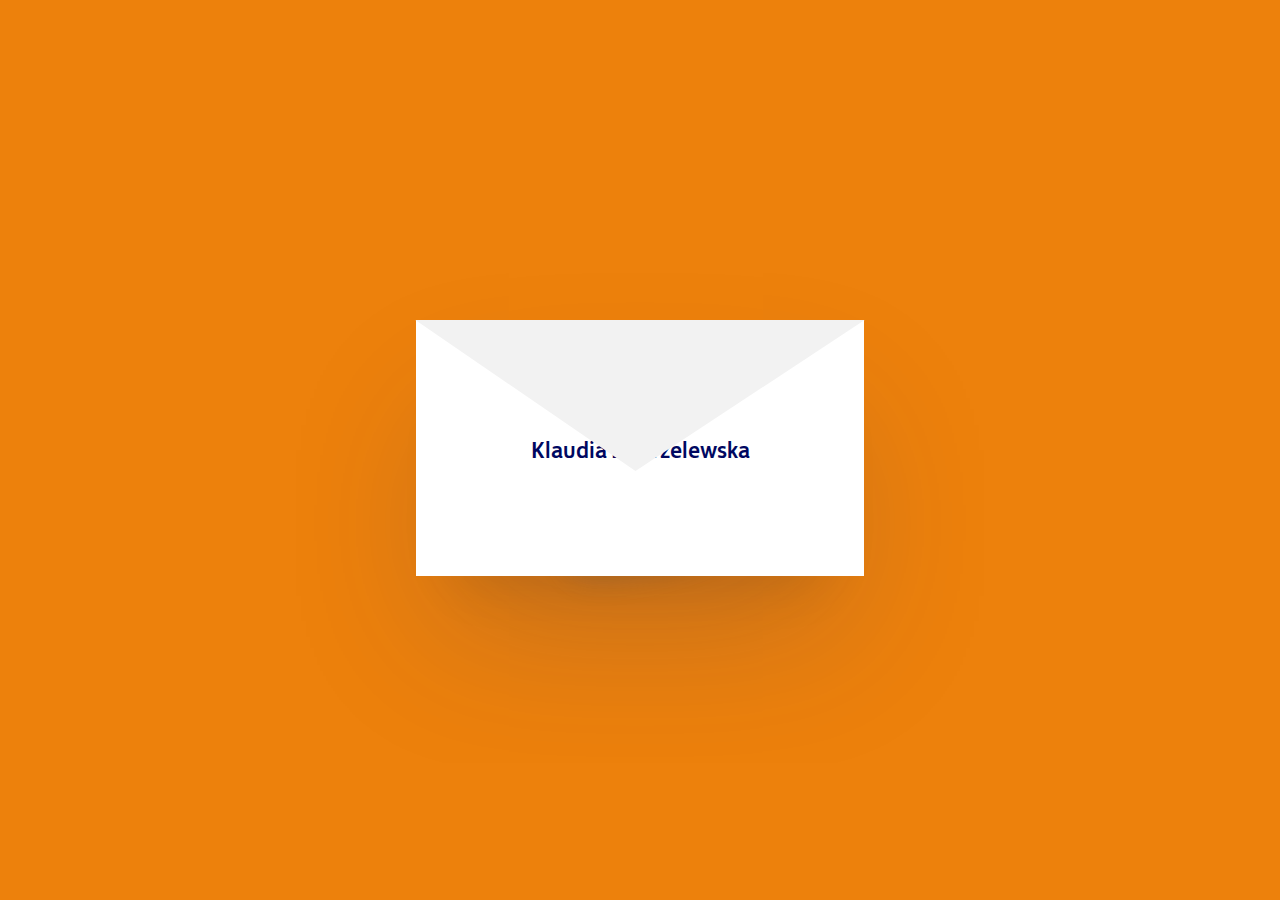
<file: opdracht1/index.html>
<!doctype html>
<html lang="nl">
	
<head>
	<meta charset="UTF-8">
	<meta name="author" content="Klaudia Dobrzelewska">
	<meta name="viewport" content="width=device-width, initial-scale=1">
	
	<title>Opdracht 1: Brand Animation - Frontend voor Designers</title>
	
	<link href="styles/style.css" rel="stylesheet">
  <link rel="icon" type="image/svg+xml" href="images/favicon.svg">
</head>

<body>
	<h1>
		<span>p</span>
		<span>o</span>
		<span>s</span>
		<span>t</span>
		<span>n</span>
		<span>l</span>
	</h1>

	<script defer src="scripts/script.js"></script>
</body>
	
</html>
</file>
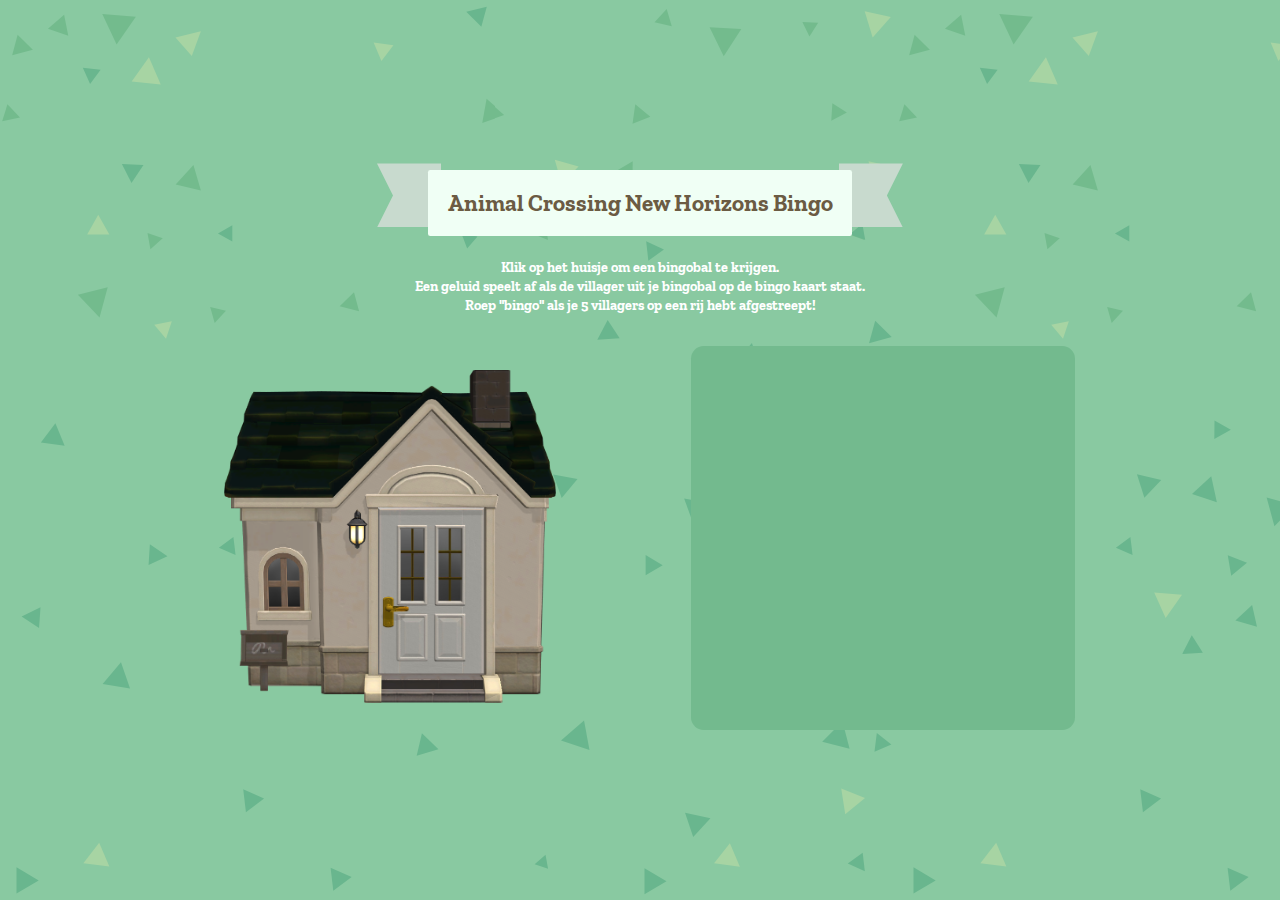
<file: opdracht2/index.html>
<!doctype html>
<html lang="nl">

<head>
	<meta charset="UTF-8">
	<meta name="author" content="Klaudia Dobrzelewska">
	<meta name="viewport" content="width=device-width, initial-scale=1">

	<title>Opdracht 2: Interactie galore - Frontend voor Designers</title>

	<link href="styles/style.css" rel="stylesheet">
	<link rel="icon" type="image/svg+xml" href="images/favicon.svg">
</head>

<body>
	<header>
		<h1>Animal Crossing New Horizons Bingo</h1>
		<p>Klik op het huisje om een bingobal te krijgen.<br>
			Een geluid speelt af als de villager uit je bingobal op de bingo kaart staat.<br>
			Roep "bingo" als je 5 villagers op een rij hebt afgestreept!</p>
	</header>

	<main>
		<section>
			<button>
				<img src="images/acnh-house-open.png" alt="Klik hier om een bingobal te krijgen.">
				<img src="images/acnh-house-door.png" alt="" class="door" >
			</button>
			<section></section>
		</section>
		<ul></ul>
	</main>


	<script defer src="scripts/script.js"></script>
</body>

</html>
</file>
<file: opdracht1/styles/style.css>
/*********/
/* FONTS */
/*********/
@font-face {
	font-family: 'postnl';
	src: url('../fonts/postnl.woff2') format('woff2'),
			 url('../fonts/postnl.woff') format('woff');
	font-weight: normal;
	font-style: normal;
}



/**************/
/* CSS REMEDY */
/**************/
*, *::after, *::before {
  box-sizing:border-box;  
}

button:not[disabled], summary {
	cursor: pointer;
}



/*********************/
/* CUSTOM PROPERTIES */
/*********************/
:root {
	--main-font: 'postnl', sans-serif;
	--main-text-color: hsl(235, 100%, 19%); 
	--background-color: hsl(31, 90%, 49%);
	--main-envelop: hsl(0, 0%, 100%);
	--secondary-envelop: hsl(0, 0%, 95%);
	--envelop-shadow: 		
	hsla(0, 0%, 100%, 0.1) 0 0.0625em 0.0625em 0 inset, 
	hsla(240, 30%, 28%, 0.25) 0 3.125em 6.25em -1.25em, 
	hsla(0, 0%, 0%, 0.13) 0 1.875em 60px -1.875em;
	--brand-color: hsl(31, 90%, 49%);
	--second-brand-color:hsl(0, 0%, 100%);
	--third-brand-color: hsl(235, 100%, 19%);
	--logo-background: linear-gradient(220deg, hsl(37, 92%, 55%) 20%, hsl(18, 84%, 54%) 100%);
	--logo-shadow: hsla(0, 0%, 39%, 0.2) 0 0.125em 0.5em 0;
}



/****************/
/* JOUW STYLING */
/****************/
body {
  font-family:var(--main-font);
  color:var(--main-text-color);
  background-color:var(--background-color);
	height: 100dvh;
	display: grid;
	place-items: center;
	margin: 0;
	overflow: hidden;
}



/***********/
/* ENVELOP */
/***********/

/* Bovenkant van envelop */
body::before {
	content: "";
	position: absolute;
  width: 35.1vw; 
  height: 20vw; 
	clip-path: polygon(49% 41%, 0% 100%, 100% 100%);
  background-color: var(--secondary-envelop);
	transform: scaleY(-1); 
	z-index: 3;
	animation: envelop-open 5s 1s forwards;
}

/* Main gedeelte van envelop */
body::after {
	content: "Klaudia Dobrzelewska";
	display: flex;
	align-items: center;
	justify-content: center;
	text-align: center;
	position: absolute;
	width: 35vw;
	height: 20vw;
	z-index: 2;
	background-color: var(--main-envelop);
	box-shadow: var(--envelop-shadow);
	font-size: clamp(0.8vw, 1.5em, 2.5vw);
}



/********/
/* LOGO */
/********/

/* Achtergrond van logo */
h1::before {
	content: "";
	position: absolute;
	height: 15vw;
	width: 16vw;
	border: 0.1em solid var(--second-brand-color);
	border-radius: 78% 22% 16% 84% / 56% 47% 53% 44%;
	top: -0.9em;
	left: -0.4em;
	z-index: -1;
	transform: scaleX(-1);
	background: var(--logo-background);
	box-shadow: var(--logo-shadow);
}

/* Logo geheel */
h1 {
	display: flex;
	align-items: center;
	justify-content: center;
	position: absolute;
	left: 45%;
	z-index: 1;
	font-size: 4.4vw;
	animation: pop-out 5s 1s forwards;	/* Zorgt ervoor dat de logo omhoog komt zodat hover mogelijk is */
	color: var(--third-brand-color);
}

/* Logo animation bij hover */
h1:hover {
	animation: logo-out 4s cubic-bezier(0,-0.2,.51,1.87) forwards;
}

/* Het witte "NL" gedeelte van de logo */
h1 span:nth-of-type(5), h1 span:nth-of-type(6) {
	color: var(--second-brand-color);
}



/*********/
/* KROON */
/*********/

/* Algemene opmaak van kroon */
span:nth-of-type(1)::after, 
span:nth-of-type(2)::after, 
span:nth-of-type(3)::after, 
span:nth-of-type(4)::after, 
span:nth-of-type(5)::after {
	content: "";
	position: absolute;
	background-color: var(--second-brand-color);
}

/*Lijn onder kroon*/
span:nth-of-type(1)::after {
	clip-path: inset(68% 0 0 0);
	width: 0.5em;
	height: 0.3em;
	left: 0.63em;
	top: 0.25em;
}

/* Kroon links en rechts opmaak*/
span:nth-of-type(2)::after, 
span:nth-of-type(3)::after {
	clip-path: polygon(30% 100%, 50% 100%, 45% 35%, 55% 30%, 61% 50%, 77% 48%, 63% 11%, 41% 15%, 30% 25%, 26% 39%);
	width: 0.4em;
	height: 0.3em;
}

/* Kroon links locatie*/
span:nth-of-type(2)::after {
	left: 0.5em;
	top: 0.1em;
}

/* Kroon rechts locatie en spiegel*/
span:nth-of-type(3)::after {
	left: 0.85em;
	top: 0.1em;
	transform: scaleX(-1);
}

/* Kroon midden */
span:nth-of-type(4)::after {
	clip-path: inset(25% 37% 0 37%);
	width: 0.3em;
	height: 0.4em;
	left: 0.73em;
	top: 0.03em;
}

/* Kroon punt */
span:nth-of-type(5)::after {
	clip-path: polygon(50% 0%, 100% 50%, 50% 100%, 0% 50%);
	width: 0.15em;
	height: 0.15em;
	left: 0.82em;
	top: -0.05em;
}



/*************/
/* ANIMATIES */
/*************/

/* Animatie waardoor het envelopje open gaat */
@keyframes envelop-open {
	0% {
		transform: 
			scaleY(-1)
			translateY(0);
	}

	5% {
		z-index: -1; /* Zorgt ervoor dat de envelop opening naar de achtergrond gaat*/
		transform: 
			scaleY(1)
			translateY(-20vw);
	}

	100% {
		z-index: -1;
		transform: 
			scaleY(1)
			translateY(-20vw);
	}
}

/* Animatie logo uit envelop */
@keyframes pop-out {
	0% {
		transform: 
			translateY(0) 
			rotate(10deg);
	}

	20% {
		transform: 
			translateY(-10vw) 
			rotate(10deg);
	}

	100% {
		transform: 
			translateY(-10vw) 
			rotate(10deg);
	}
}

/* Hover animatie logo */
@keyframes logo-out {
	0% {
		transform: 
			translateY(-10vw) 
			rotate(10deg);
	}

	20% {
		transform: 
			translateY(-23vw) 
			rotate(10deg);
	}

	100% {
		transform: 
			translateY(-23vw) 
			rotate(10deg);
	}
}



/*******************/
/* 	RESPONSIVENESS */
/*******************/

/* Zorgt ervoor dat de animatie volledig zichtbaar is ook op wijde schermen */
@media (min-width:80em) {
	body::before {
		top: 25vw;
	}
	
	body::after {
		font-size: 1.5em;
		top: 25vw;
	}

	h1 {
		top: 7em;
	}
}

/**************/
/* 	DARK MODE */
/**************/

/* PostNL iPhone app dark mode gebruikt als basis  */
@media (prefers-color-scheme: dark) {
	:root {
		--background-color: hsl(0, 0%, 3%);
		--main-text-color: hsl(33, 65%, 46%); 
		--brand-color: hsl(33, 65%, 46%);
		--second-brand-color:hsl(0, 0%, 14%);
		--third-brand-color: hsl(0, 0%, 14%);
		--logo-background: hsl(33, 65%, 46%);
		--main-envelop: #202020;
		--secondary-envelop: #181818;
		--envelop-shadow: 		
		hsla(0, 0%, 0%, 0.1) 0 0.0625em 0.0625em 0 inset, 
		hsla(0, 0%, 0%, 0.25) 0 3.125em 6.25em -1.25em, 
		hsla(0, 0%, 0%, 0.13) 0 1.875em 60px -1.875em;
		--logo-shadow: hsla(0, 0%, 0%, 0.2) 0 0.125em 0.5em 0;
	}

	h1::before {
		border: none;
	}
}


/*******************/
/* 	REDUCED MOTION */
/*******************/

@media (prefers-reduced-motion) {
	/* Envelop al open */
	body::before {
		animation: none;
		z-index: -1;
		transform: 
			scaleY(1)
			translateY(-20vw);
	}
	
	/* Minder animatie zodat er minder beweging is */
	h1 {
		animation: none;
		top: 5em;
		transform: rotate(10deg);
	}

	/* Bezier weggehaald voor een rustigere animatie */
	h1:hover {
		animation: logo-out 4s forwards;
	}

	/* Animatie vertraagd */
	@keyframes logo-out {
		0% {
			transform: 
				translateY(0) 
				rotate(10deg);
		}
	
		50% {
			transform: 
				translateY(-15vw) 
				rotate(10deg);
		}
	
		100% {
			transform: 
				translateY(-15vw) 
				rotate(10deg);
		}
	}
}
</file>
<file: opdracht2/styles/style.css>
/*********/
/* FONTS */
/*********/
@font-face {
	font-family: 'acnhmain';
	src: url('../fonts/acnh.woff2') format('woff2'),
			 url('../fonts/acnh.woff') format('woff');
	font-weight: normal;
	font-style: normal;
}


/**************/
/* CSS REMEDY */
/**************/
*, *::after, *::before {
  box-sizing:border-box;  
}

button:not[disabled], summary {
	cursor: pointer;
}



/*********************/
/* CUSTOM PROPERTIES */
/*********************/
:root {
	--color-text:hsl(37, 23%, 34%);
	--main-color: hsl(143, 34%, 59%);
	--secondary-color: hsl(115, 36%, 74%);
	--ribbon-main: hsl(140, 100%, 97%);
	--ribbon-shadow: hsl(139, 20%, 82%);
	--outline-color: hsl(0, 0%, 100%);
	--text-color: hsl(0, 0%, 100%);
	--active-background: hsl(149, 35%, 56%);
	--background-image: url("../images/acnh-bg.svg");
	--leaf-overlay: url("../images/acnh-leaf.png");
	--main-font: 'acnhmain', sans-serif;
}



/****************/
/* JOUW STYLING */
/****************/
body {
  font-family: var(--main-font);
  color: var(--color-text);
	margin: 0;
	height: 100dvh;
	overflow: hidden; 
	display: flex;
	flex-direction: column;
	align-items: center;
	justify-content: center;
	background-image: var(--background-image); 
	background-repeat: repeat;
}

/* Algemene opmaak van de h1 */
h1 {
	font-size: clamp(2.5vw, 2.5em, 4vw);
	text-align: center;
}

/* Algemene opmaak van images */
img {
	width: 60vw;
	height: 60vw;
}

/* Algemene opmaak van linkjes */
a {
	text-decoration: none;
	color: var(--text-color);
	line-height: 1vw;
	margin-top: 5vw;
	font-size: clamp(2vw, 2.5em, 3vw);
	padding: 2vw;
}

/* Algemene opmaak van linkjes op hover */
a:hover {
	text-decoration: underline;
}

/* Algemene opmaak van linkjes op focus */
a:focus {
	background-color: var(--active-background);
	outline: solid 0.5vw var(--outline-color);
	border-radius: 2vw;
}

/*********/
/* TITEL */
/*********/
/* Basis van strikje */
header {
	display: grid;
	place-items: center;
}

/* Titel */
header h1 {
	background-color: var(--ribbon-main);
	padding: 3vw;
	border-radius: 0.18vw;
	position: relative;
}

/* Strikje links en rechts opmaak */
header h1::before, h1::after {
	content: "";
	clip-path: polygon(100% 0%, 75% 50%, 100% 100%, 0 100%, 0% 50%, 0 0);
	background-color: var(--ribbon-shadow);
	z-index: -1;
	position: absolute;
	top: -0.5vw;
}

/* Strikje links */
header h1::before {
  width: 9vw; 
  height: 9vw; 
	transform: scaleX(-1);
	left: -4vw;
}

/* Strikje rechts */
header h1::after {
	width: 9vw; 
  height: 9vw; 
	right: -4vw;
}

/* Tekstje met uitleg */
header p {
	margin-top: 0.5vw;
	text-align: center;
	font-size: 2vw;
	color: var(--text-color);
	line-height: 4vw;
}


/***********************/
/* HUIS EN BINGO KAART */
/***********************/

/* Locatie van beide */
main {
	display: grid;
	place-items: center;
}



/*****************/
/* VILLAGER HUIS */
/*****************/

/* Het huis zelf */
main section {
	position: relative;
}

/* Button waarin het huis zit*/
main section button {
	height: 65vw;
	width: 65vw;
	border: none;
	background: none;
}

/* Het huis bij de hover state */
main section button:hover {
	cursor: pointer;
}

/* Het huis bij de focus state */
main section button:focus {
	outline-color: var(--outline-color);
	outline-style: solid;
	outline-width: 1vw;
	background-color: var(--active-background);
	border-radius: 1vw;
}

/* Het huis bij de active state */
main section button:active {
	transform: scale(0.95, 0.95);
}

/* Het huis binnen de button */
main section button img:nth-of-type(1) {
	height: 65vw;
	width: 65vw;
	padding: 5vw;
}

/* Deur van het huis binnen de button */
main section button img:nth-of-type(2) {
	animation: openDoor 2s forwards;
	width: 56vw;
	height: 56vw;
	top: 5vw;
	left: 7.3vw;
	position: absolute; 
	z-index: 3;
	transform-origin: 77%;
}

/* Haalt de opmaak van de lijst weg */
main section section {
	list-style: none;
	position: absolute;
	bottom: 19vw;
	left: 33vw;
	display: flex;
	justify-content: center;
	align-items: center;
}

/* Villager binnen het huisje */
main section section img {
	height: 17vw;
	width: 17vw;
}



/***************/
/* BINGO KAART */
/***************/

/* Bingo kaart in geheel */
main ul {
	background-color: var(--main-color);
	padding: 2vw;
	border-radius: 3vw;
	width: 66vw;
	height: 66vw;
	display: grid;
	place-items: center;
  grid-template-columns: 20% 20% 20% 20% 20%;
  grid-template-rows: 20% 20% 20% 20% 20%;
}

/* Weghalen van originele lijst styling */
main ul li {
	list-style: none;
	position: relative;
	display: flex;
	align-items: center;
	justify-content: center;
}

/* Haalt basis input opmaak weg en plaatst het op de goede plek */
main ul li input {
	position: absolute;
	appearance: none;
	z-index: 2;
	height: 11.5vw;
	width: 11.5vw;
	display: grid;
	place-items: center;
}

/* Hover state bij de li */
main ul li input:hover {
	cursor: pointer;
}

/* Focus state bij de li */
main ul li input:focus {
	outline-color: var(--outline-color);
	outline-style: solid;
	outline-width: 0.8vw;
	border-radius: 1vw;
	width: 11vw;
	height: 11.5vw;
}

/* Active state bij de li */
main ul li input:active {
	transform: scale(0.95);
}

/* Plaatst vakje over de li */
main ul li input::after {
	content: "";
	background: var(--leaf-overlay) no-repeat center;
	background-size: 10vw 10vw;
	width: 11vw;
	height: 11.5vw;
	opacity: 1;
	display: absolute;
	opacity: 0;
}

/* Zet de opacity aan als deze is aangevinkt */
main ul li input:checked::after {
	opacity: 1;
}

/* Centreert de label*/
main ul li label {
	display: grid;
	place-items: center;
}

/* Opmaak per villager vakje */
main ul li img {
	height: 11.5vw;
	width: 11.5vw;
	background-color: var(--secondary-color);
	border-radius: 1vw;
}




/***************/
/* 	ANIMATIONS */
/***************/

/* Animatie van deur */
@keyframes openDoor {
	0% {
		transform: scale(1, 1);
	}

	100% {
		transform:scale(0.2, 1);
	}
}



/*******************/
/* 	RESPONSIVENESS */
/*******************/

/* Middel schermen */
@media (min-width: 24.5em) {
	header h1 {
		padding: 1.5vh;
		border-radius: 0.18vh;
		font-size: clamp(0.5vh, 2.5em, 1.8vh);
	}

	header h1::before {
		width: 5vh; 
		height: 5vh; 
		left: -4vh;
	}

	header h1::after {
		width: 5vh; 
		height: 5vh; 
		right: -4vh;
	}

	header p {
		margin-top: 0.5vh;
		font-size: clamp(0.5vh, 2.5em, 1.1vh);
		line-height: 1.5vh;
	}

	main section button {
		height: 33vh;
		width: 33vh;
	}

	main section button:focus {
		outline-width: 0.3vh;
		border-radius: 1vh;
	}

	main section button img:nth-of-type(1) {
		height: 33vh;
		width: 33vh;
		padding: 1vh;
	}

	main section button img:nth-of-type(2) {
		width: 33vh;
		height: 31vh;
		top: 1.1vh;
		left: 0.4vh;
	}

	main section section {
		bottom: 8vh;
		left: 16.4vh;
	}

	main section section img {
		height: 9vh;
		width: 9vh;
	}

	main ul {
		padding: 1vh;
		border-radius: 1vh;
		width: 35vh;
		height: 35vh;
	}

	main ul li input {
		width: 6vh;
		height: 6vh;
	}

	main ul li input:focus {
		outline-width: 0.3vh;
		border-radius: 1vh;
		width: 5.8vh;
		height: 6vh;
	}

	main ul li input::after {
		background-size: 5vh 5vh;
		width: 5.8vh;
		height: 6vh;
		top: 0.5vh;
		left: 1vh;
	}

	main ul li img {
		height: 6vh;
		width: 6vh;
		border-radius: 1vh;
	}
}

/* Grote schermen */
@media (min-width: 53em) {
	h1 {
		font-size: clamp(0.5vw, 2.5em, 1.8vw);
	}

	img {
		width: 30vw;
		height: 30vw;
	}
	
	a {
		line-height: 1vw;
		margin-top: 3vw;
		font-size: clamp(0.3vw, 2.5em, 1.5vw);
		padding: 1vw;
	}
	
	a:focus {
		outline: solid 0.2vw var(--outline-color);
		border-radius: 1vw;
	}

	header h1 {
		font-size: clamp(0.5vw, 2.5em, 1.8vw);
		padding: 1.5vw;
		border-radius: 0.18vw;
	}

	header h1::before {
		width: 5vw; 
		height: 5vw; 
		left: -4vw;
	}

	header h1::after {
		width: 5vw; 
		height: 5vw; 
		right: -4vw;
	}

	header p {
		margin-top: 0.5vw;
		font-size: clamp(0.5vw, 2.5em, 1.1vw);
		line-height: 1.5vw;
	}

	main {
		display: flex;
		flex-direction: row;
	}

	main section button {
		height: 28vw;
		width: 28vw;
		margin-right: 5vw;
	}

	main section button:focus {
		outline-width: 0.3vw;
		border-radius: 1vw;
	}

	main section button img:nth-of-type(1) {
		height: 28vw;
		width: 28vw;
		padding: 1vw;
	}

	main section button img:nth-of-type(2) {
		width: 28vw;
		height: 26vw;
		top: 1vw;
		left: 0.2vw;
	}

	main section section {
		bottom: 7vw;
		left: 13.5vw;
	}

	main section section img {
		height: 8vw;
		width: 8vw;
	}

	main ul {
		padding: 0.6vw;
		border-radius: 1vw;
		width: 30vw;
		height: 30vw;
		margin-left: 5vw;
	}

	main ul li input {
		width: 5.5vw;
		height: 5.5vw;
	}

	main ul li input:focus {
		outline-width: 0.3vw;
		border-radius: 1vw;
		width: 5.3vw;
		height: 5.5vw;
	}

	main ul li input::after {
		background-size: 5vw 5vw;
		width: 5.3vw;
		height: 5.5vw;
		top: 0.5vw;
		left: 1vw;
	}

	/* Opmaak per villager vakje */
	main ul li img {
		height: 5.5vw;
		width: 5.5vw;
		border-radius: 1vw;
	}
}



/**************/
/* 	DARK MODE */
/**************/
@media (prefers-color-scheme: dark) {
	:root {
		--color-text: hsl(136, 20%, 82%);
		--main-color: hsl(169, 26%, 25%);
		--secondary-color: hsl(169, 29%, 19%);
		--ribbon-main: hsl(169, 26%, 25%);
		--ribbon-shadow: hsl(169, 29%, 19%);
		--active-background: hsl(169, 29%, 19%);
		--background-image: url("../images/acnh-bg-dark.svg");
		--leaf-overlay: url("../images/acnh-leaf-dark.png");
	}
}
</file>
